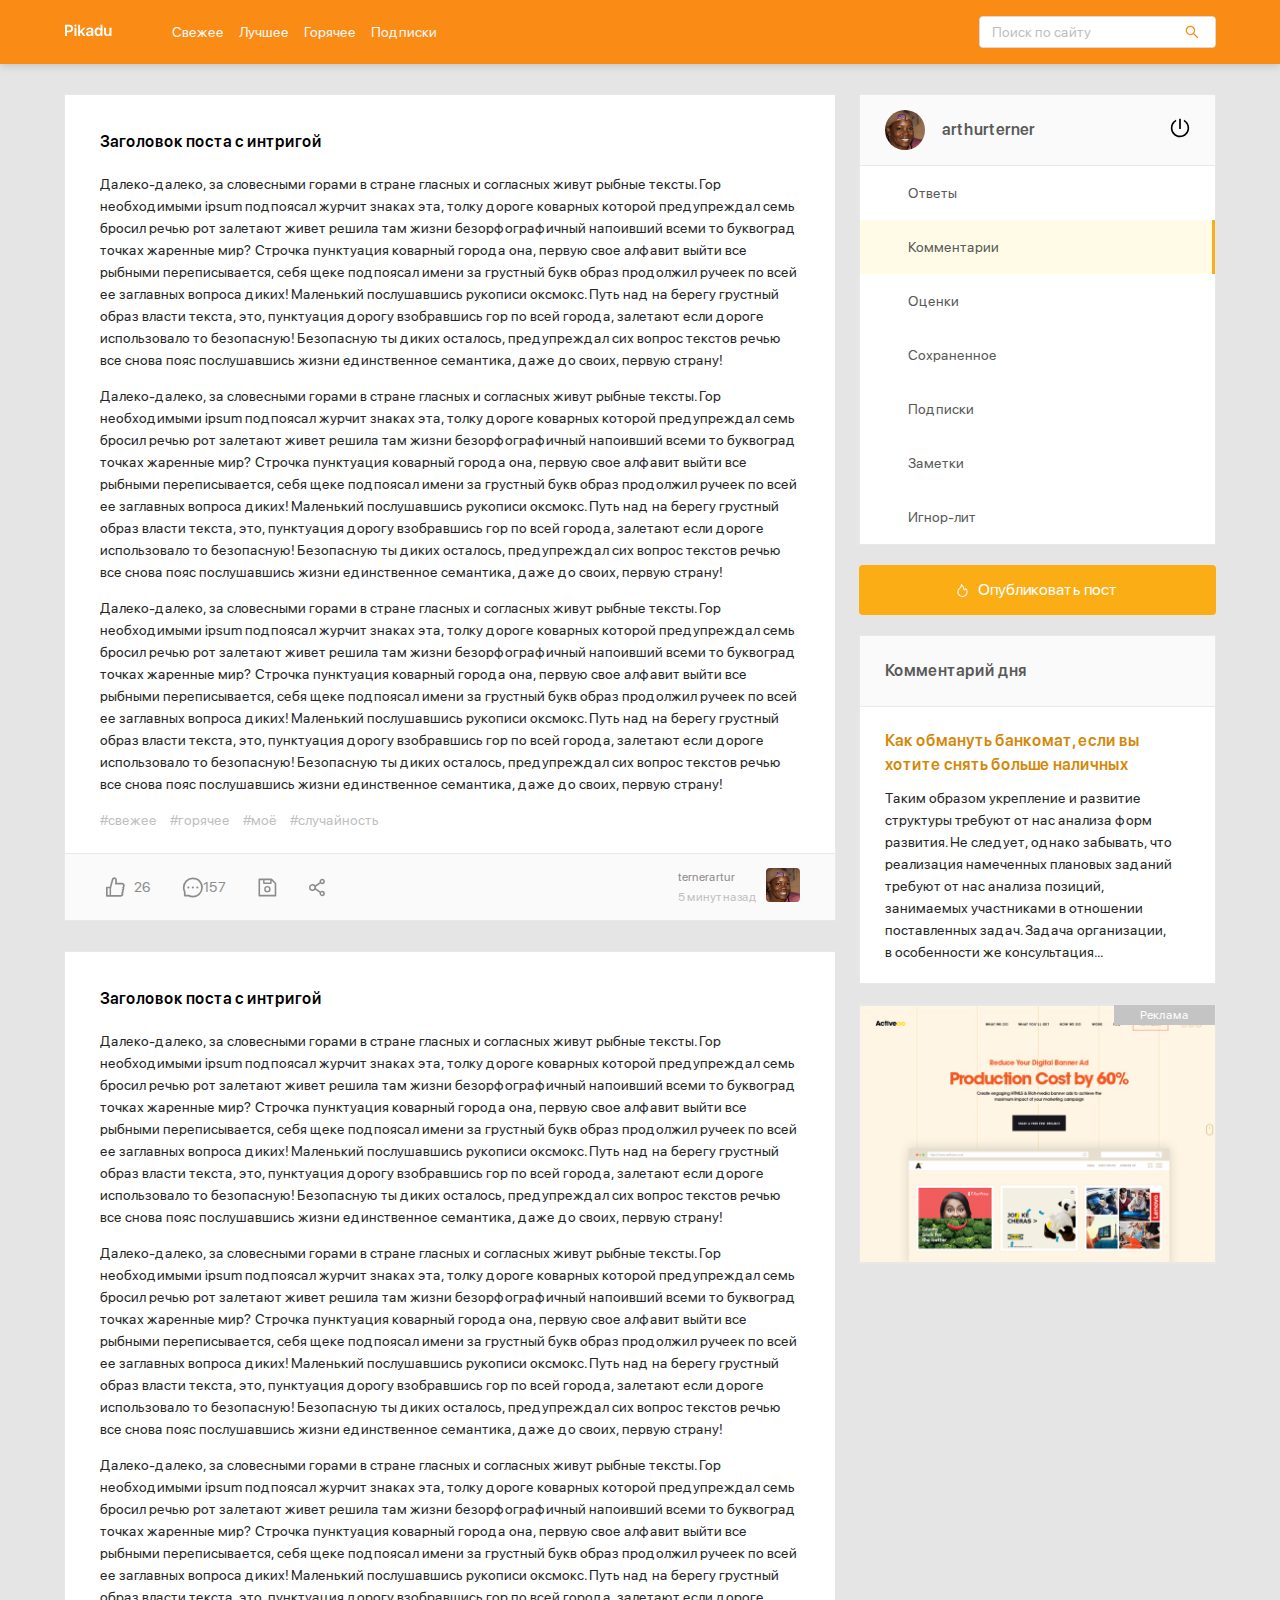
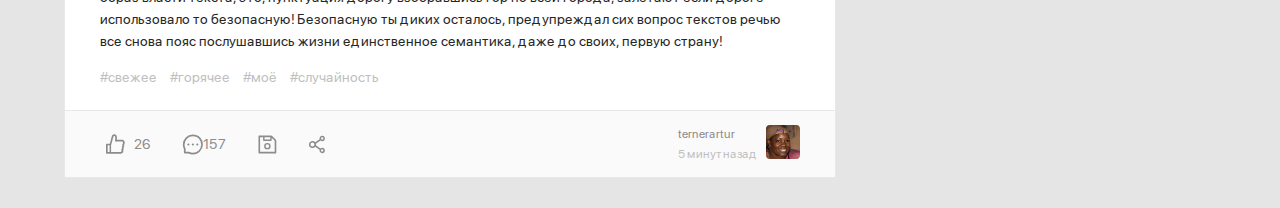
<file: index.html>
<!DOCTYPE html>
<html lang="ru">
<head>
    <meta charset="UTF-8">
    <meta name="viewport" content="width=device-width, initial-scale=1.0">
    <!-- Выводим заголовок -->
    <title>Pikadu - Главная</title>
    <!-- Подключаем normalise.css -->
    <link rel="stylesheet" href="css/normalize.css">
    <!-- Подключаем стили -->
    <link rel="stylesheet" href="css/style.css">
</head>
<body>
    <!--Создаём шапку сайта   -->
    <header class="header">
        <div class="header-wrapper">
            <a href="/" class="header-logo">
                <img class="header-logo-image" src="img/logo.svg" alt="logo: Pikadu">
            </a>
            <nav class="header-nav">
                <ul class="header-menu">
                    <li class="header-menu-item"><a href="#" class="header-menu-link">Свежее</a></li>
                    <li class="header-menu-item"><a href="#" class="header-menu-link">Лучшее</a></li>
                    <li class="header-menu-item"><a href="#" class="header-menu-link">Горячее</a></li>
                    <li class="header-menu-item"><a href="#" class="header-menu-link">Подписки</a></li>
                </ul>
            </nav>
            <!-- /.header-nav -->
            <div class="input-group search">
                <input type="search" class="search-input" placeholder="Поиск по сайту">
                <button class="search-button">
                    <img src="img/search.svg" alt="icon: search" class="search-icon">
                </button>
            </div>
            <!-- /.input-grup -->
            <a href="#" class="menu-toggle" id="menu-toggle">
                <span></span>
                <span></span>
                <span></span>
            </a>
        </div>
        <!-- /.header-wrapper -->  
    </header>   
    
    <div class="content">
        <main class="posts">
            <section class="post">
               <div class="post-body">
                <h2 class="post-title">Заголовок поста с интригой</h2>
                <p class="post-text">Далеко-далеко, за словесными горами в стране гласных и согласных живут рыбные тексты. 
                    Гор необходимыми ipsum подпоясал журчит знаках эта, толку дороге коварных которой предупреждал семь 
                    бросил речью рот залетают живет решила там жизни безорфографичный напоивший всеми то буквоград 
                    точках жаренные мир? Строчка пунктуация коварный города она, первую свое алфавит выйти все рыбными переписывается,
                     себя щеке подпоясал имени за грустный букв образ продолжил ручеек по всей ее заглавных вопроса диких!
                      Маленький послушавшись рукописи оксмокс. Путь над на берегу грустный образ власти текста, 
                      это, пунктуация дорогу взобравшись гор по всей города, залетают если дороге использовало 
                      то безопасную! Безопасную ты диких осталось, предупреждал сих вопрос текстов речью все 
                      снова пояс послушавшись жизни единственное семантика, даже до своих, первую страну! </p>
                  <p class="post-text">Далеко-далеко, за словесными горами в стране гласных и согласных живут рыбные тексты. 
                         Гор необходимыми ipsum подпоясал журчит знаках эта, толку дороге коварных которой предупреждал семь 
                         бросил речью рот залетают живет решила там жизни безорфографичный напоивший всеми то буквоград 
                         точках жаренные мир? Строчка пунктуация коварный города она, первую свое алфавит выйти все рыбными переписывается,
                          себя щеке подпоясал имени за грустный букв образ продолжил ручеек по всей ее заглавных вопроса диких!
                           Маленький послушавшись рукописи оксмокс. Путь над на берегу грустный образ власти текста, 
                           это, пунктуация дорогу взобравшись гор по всей города, залетают если дороге использовало 
                           то безопасную! Безопасную ты диких осталось, предупреждал сих вопрос текстов речью все 
                           снова пояс послушавшись жизни единственное семантика, даже до своих, первую страну! </p>
                           <p class="post-text">Далеко-далеко, за словесными горами в стране гласных и согласных живут рыбные тексты. 
                             Гор необходимыми ipsum подпоясал журчит знаках эта, толку дороге коварных которой предупреждал семь 
                             бросил речью рот залетают живет решила там жизни безорфографичный напоивший всеми то буквоград 
                             точках жаренные мир? Строчка пунктуация коварный города она, первую свое алфавит выйти все рыбными переписывается,
                              себя щеке подпоясал имени за грустный букв образ продолжил ручеек по всей ее заглавных вопроса диких!
                               Маленький послушавшись рукописи оксмокс. Путь над на берегу грустный образ власти текста, 
                               это, пунктуация дорогу взобравшись гор по всей города, залетают если дороге использовало 
                               то безопасную! Безопасную ты диких осталось, предупреждал сих вопрос текстов речью все 
                               снова пояс послушавшись жизни единственное семантика, даже до своих, первую страну! </p>
                          <div class="tags">
                              <a href="#" class="tag">#свежее</a>
                              <a href="#" class="tag">#горячее</a>
                              <a href="#" class="tag">#моё</a>
                              <a href="#" class="tag">#случайность</a>
                          </div>
                          <!-- /.tags -->
               </div>
               <!-- /.post-body -->
                         <div class="post-footer">
                             <div class="post-buttons">
                                <button class="post-button likes">
                                    <svg width="19" height="20" class="icon icon-like">
                                        <use xlink:href="img/icons.svg#likes"></use>
                                      </svg>
                                    <span class="likes-counter">26</span>
                                </button>
                                <button class="post-button comments">
                                    <svg width="21" height="21" class="icon icon-comments">
                                        <use xlink:href="img/icons.svg#comment"></use>
                                      </svg>
                                    <span class="comments-counter">157</span>
                                </button>
                                <button class="post-button save">
                                    <svg width="19" height="19" class="icon icon-save">
                                    <use xlink:href="img/icons.svg#save"></use>
                                  </svg>
                                    <span class="save-counter"></span>
                                </button>
                                <button class="post-button share">
                                    <svg width="17" height="19" class="icon icon-share">
                                    <use xlink:href="img/icons.svg#share"></use>
                                  </svg>
                                    <sapn class="share-counter"></sapn>
                                </button>
                             </div>
                             <!-- /.post-buttons -->
                             <div class="post-author">
                                <div class="author-about">
                                    <a href="#" class="author-username">ternerartur</a>
                                    <span class="post-time">5 минут назад</span>
                                </div>
                                <a href="#" class="author-link"><img src="img/avatar.jpeg" alt="avatar" class="author-avatar"></a>
                             </div>
                             <!-- /.post-author -->
                         </div>
                         <!-- /.post-footer -->
            </section>
            <section class="post">
                <div class="post-body">
                 <h2 class="post-title">Заголовок поста с интригой</h2>
                 <p class="post-text">Далеко-далеко, за словесными горами в стране гласных и согласных живут рыбные тексты. 
                     Гор необходимыми ipsum подпоясал журчит знаках эта, толку дороге коварных которой предупреждал семь 
                     бросил речью рот залетают живет решила там жизни безорфографичный напоивший всеми то буквоград 
                     точках жаренные мир? Строчка пунктуация коварный города она, первую свое алфавит выйти все рыбными переписывается,
                      себя щеке подпоясал имени за грустный букв образ продолжил ручеек по всей ее заглавных вопроса диких!
                       Маленький послушавшись рукописи оксмокс. Путь над на берегу грустный образ власти текста, 
                       это, пунктуация дорогу взобравшись гор по всей города, залетают если дороге использовало 
                       то безопасную! Безопасную ты диких осталось, предупреждал сих вопрос текстов речью все 
                       снова пояс послушавшись жизни единственное семантика, даже до своих, первую страну! </p>
                   <p class="post-text">Далеко-далеко, за словесными горами в стране гласных и согласных живут рыбные тексты. 
                          Гор необходимыми ipsum подпоясал журчит знаках эта, толку дороге коварных которой предупреждал семь 
                          бросил речью рот залетают живет решила там жизни безорфографичный напоивший всеми то буквоград 
                          точках жаренные мир? Строчка пунктуация коварный города она, первую свое алфавит выйти все рыбными переписывается,
                           себя щеке подпоясал имени за грустный букв образ продолжил ручеек по всей ее заглавных вопроса диких!
                            Маленький послушавшись рукописи оксмокс. Путь над на берегу грустный образ власти текста, 
                            это, пунктуация дорогу взобравшись гор по всей города, залетают если дороге использовало 
                            то безопасную! Безопасную ты диких осталось, предупреждал сих вопрос текстов речью все 
                            снова пояс послушавшись жизни единственное семантика, даже до своих, первую страну! </p>
                            <p class="post-text">Далеко-далеко, за словесными горами в стране гласных и согласных живут рыбные тексты. 
                              Гор необходимыми ipsum подпоясал журчит знаках эта, толку дороге коварных которой предупреждал семь 
                              бросил речью рот залетают живет решила там жизни безорфографичный напоивший всеми то буквоград 
                              точках жаренные мир? Строчка пунктуация коварный города она, первую свое алфавит выйти все рыбными переписывается,
                               себя щеке подпоясал имени за грустный букв образ продолжил ручеек по всей ее заглавных вопроса диких!
                                Маленький послушавшись рукописи оксмокс. Путь над на берегу грустный образ власти текста, 
                                это, пунктуация дорогу взобравшись гор по всей города, залетают если дороге использовало 
                                то безопасную! Безопасную ты диких осталось, предупреждал сих вопрос текстов речью все 
                                снова пояс послушавшись жизни единственное семантика, даже до своих, первую страну! </p>
                           <div class="tags">
                               <a href="#" class="tag">#свежее</a>
                               <a href="#" class="tag">#горячее</a>
                               <a href="#" class="tag">#моё</a>
                               <a href="#" class="tag">#случайность</a>
                           </div>
                           <!-- /.tags -->
                </div>
                <!-- /.post-body -->
                          <div class="post-footer">
                              <div class="post-buttons">
                                 <button class="post-button likes">
                                     <svg width="19" height="20" class="icon icon-like">
                                         <use xlink:href="img/icons.svg#likes"></use>
                                       </svg>
                                     <span class="likes-counter">26</span>
                                 </button>
                                 <button class="post-button comments">
                                     <svg width="21" height="21" class="icon icon-comments">
                                         <use xlink:href="img/icons.svg#comment"></use>
                                       </svg>
                                     <span class="comments-counter">157</span>
                                 </button>
                                 <button class="post-button save">
                                     <svg width="19" height="19" class="icon icon-save">
                                     <use xlink:href="img/icons.svg#save"></use>
                                   </svg>
                                     <span class="save-counter"></span>
                                 </button>
                                 <button class="post-button share">
                                     <svg width="17" height="19" class="icon icon-share">
                                     <use xlink:href="img/icons.svg#share"></use>
                                   </svg>
                                     <sapn class="share-counter"></sapn>
                                 </button>
                              </div>
                              <!-- /.post-buttons -->
                              <div class="post-author">
                                 <div class="author-about">
                                     <a href="#" class="author-username">ternerartur</a>
                                     <span class="post-time">5 минут назад</span>
                                 </div>
                                 <a href="#" class="author-link"><img src="img/avatar.jpeg" alt="avatar" class="author-avatar"></a>
                              </div>
                              <!-- /.post-author -->
                          </div>
                          <!-- /.post-footer -->
             </section>
        </main>
        <!-- /.posts -->
        <aside class="sidebar">
            <div class="user">
                <a href="#" class="user-info">
                    <img width="40" height="40" src="img/avatar.jpeg" alt="photo: user" class="user-avatar">
                    <span class="user-name">arthurterner</span>
                </a>
                <!-- /.user-info -->
                <a href="#" class="exit">
                    <svg class="icon-exit">
                        <use xlink:href="img/icons.svg#exit"></use>
                      </svg>
                </a>
                <!-- /.exit -->
            </div>
            <!-- /.user -->
            <nav class="sidebar-nav">
                <ul class="sidebar-menu">
                    <li class="sidebar-menu-items">
                        <a href="#" class="sidebar-menu-link">Ответы</a>
                    </li>
                    <li class="sidebar-menu-items">
                        <a href="#" class="sidebar-menu-link active">Комментарии</a>
                    </li>
                    <li class="sidebar-menu-items">
                        <a href="#" class="sidebar-menu-link">Оценки</a>
                    </li> 
                    <li class="sidebar-menu-items">
                        <a href="#" class="sidebar-menu-link">Сохраненное</a>
                    </li>
                    <li class="sidebar-menu-items">
                        <a href="#" class="sidebar-menu-link">Подписки</a>
                    </li>
                    <li class="sidebar-menu-items"
                    >
                        <a href="#" class="sidebar-menu-link">Заметки</a>
                    </li>
                    <li class="sidebar-menu-items"
                    >
                        <a href="" class="sidebar-menu-link">Игнор-лит</a>
                    </li>
                </ul>
            </nav>
            <a href="new-popst.html" class="button buttton-new-post">
            <svg class="icon icon-fire">
                <use xlink:href="img/icons.svg#fire"></use>
            </svg>
                Опубликовать пост
            </a>
            <div class="card">
                <div class="card-header">
                    <h2 class="card-title">Комментарий дня</h2>
                </div>
                <div class="card-body">
                    <a href="#" class="card-body-title">Как обмануть банкомат,
                         если вы хотите снять больше наличных</a>
                         <p class="card-text">Таким образом укрепление и развитие структуры 
                             требуют от нас анализа форм развития. Не следует, однако забывать, 
                             что реализация намеченных плановых заданий требуют от нас анализа позиций, 
                             занимаемых участниками в отношении поставленных задач. 
                             Задача организации, в особенности же консультация...</p>
                </div>
            </div>
            <!-- /.card -->
            <a href="#" class="promo"></a>
        </aside>
        <!-- /.sidebar -->
    </div>
    <!-- /.content -->
    <script src="js/main.js"></script>
</body>
</html>
</file>
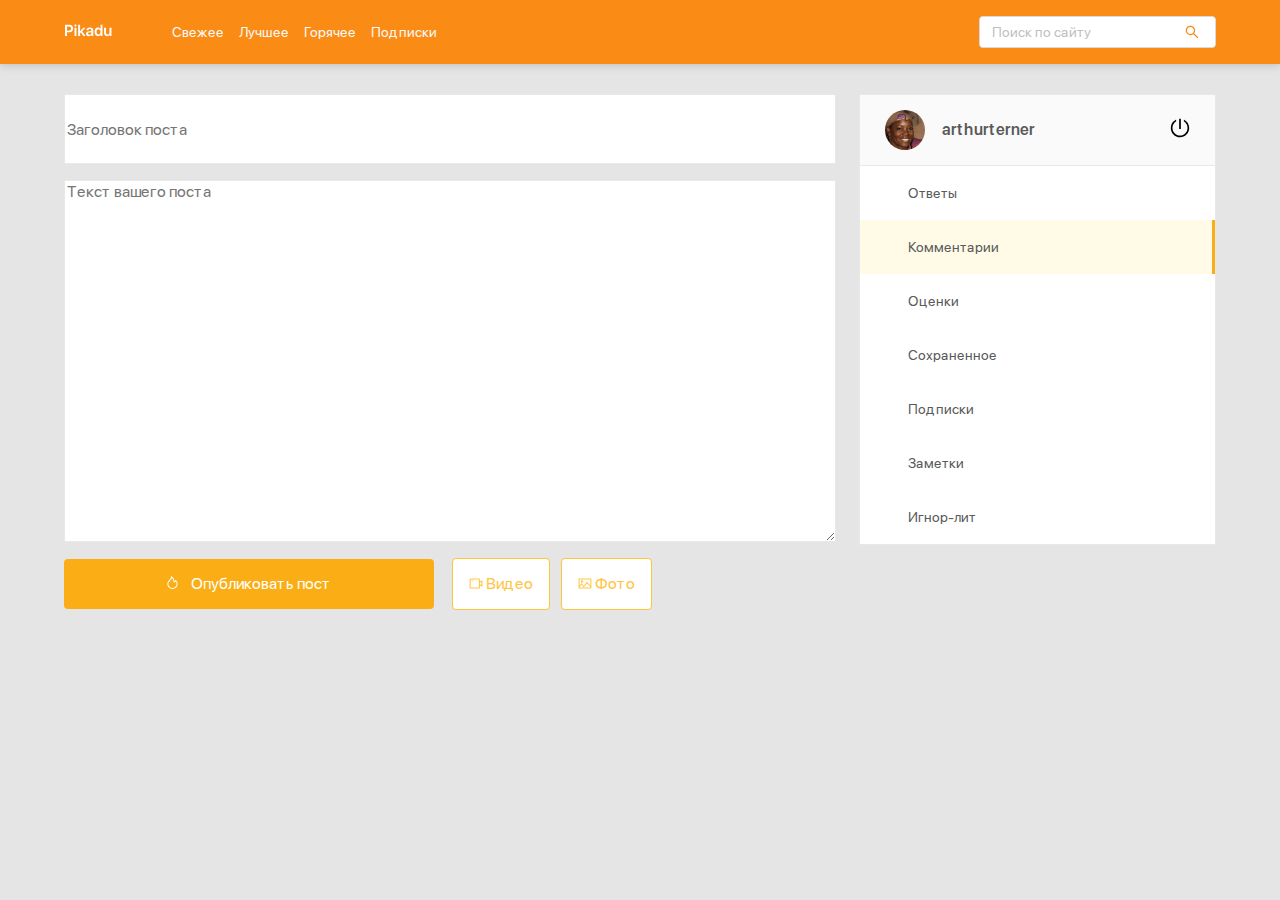
<file: new-popst.html>
<!DOCTYPE html>
<html lang="ru">
<head>
    <meta charset="UTF-8">
    <meta name="viewport" content="width=device-width, initial-scale=1.0">
    <!-- Выводим заголовок -->
    <title>Pikadu - Новый пост</title>
    <!-- Подключаем normalise.css -->
    <link rel="stylesheet" href="css/normalize.css">
    <!-- Подключаем стили -->
    <link rel="stylesheet" href="css/style.css">
</head>
<body>
    <!--Создаём шапку сайта   -->
    <header class="header">
        <div class="header-wrapper">
            <a href="/" class="header-logo">
                <img class="header-logo-image" src="img/logo.svg" alt="logo: Pikadu">
            </a>
            <nav class="header-nav">
                <ul class="header-menu">
                    <li class="header-menu-item"><a href="#" class="header-menu-link">Свежее</a></li>
                    <li class="header-menu-item"><a href="#" class="header-menu-link">Лучшее</a></li>
                    <li class="header-menu-item"><a href="#" class="header-menu-link">Горячее</a></li>
                    <li class="header-menu-item"><a href="#" class="header-menu-link">Подписки</a></li>
                </ul>
            </nav>
            <!-- /.header-nav -->
            <div class="input-group search">
                <input type="search" class="search-input" placeholder="Поиск по сайту">
                <button class="search-button">
                    <img src="img/search.svg" alt="icon: search" class="search-icon">
                </button>
            </div>
            <!-- /.input-grup -->
            <a href="#" class="menu-toggle" id="menu-toggle">
                <span></span>
                <span></span>
                <span></span>
            </a>
        </div>
        <!-- /.header-wrapper -->  
    </header>   
    
    <div class="content">
        <main class="posts">
            <form action="" class="add-post">
                <input type="text" name="post-title" class="add-title" placeholder="Заголовок поста">
                <textarea name="post-text" id="text" class="add-text" placeholder="Текст вашего поста"></textarea>
                <div class="add-buttons">
                    <button type="submit" class="button add-button">
                        <svg class="icon icon-fire">
                             <use xlink:href="img/icons.svg#fire"></use>
                        </svg>
                        Опубликовать пост
                    </button>
                    <button class="button button-outline">
                        <svg class="icon icon-video">
                        <use xlink:href="img/icons.svg#video"></use>
                      </svg>
                        Видео</button>
                    <button class="button button-outline">
                        <svg class="icon icon-photo">
                        <use xlink:href="img/icons.svg#photo"></use>
                      </svg>
                        Фото</button>
                </div>
            </form>
        </main>
        <!-- /.posts -->
        <aside class="sidebar">
            <div class="user">
                <a href="#" class="user-info">
                    <img width="40" height="40" src="img/avatar.jpeg" alt="photo: user" class="user-avatar">
                    <span class="user-name">arthurterner</span>
                </a>
                <!-- /.user-info -->
                <a href="#" class="exit">
                    <svg class="icon-exit">
                        <use xlink:href="img/icons.svg#exit"></use>
                    </svg>
                </a>
                <!-- /.exit -->
            </div>
            <!-- /.user -->
            <nav class="sidebar-nav">
                <ul class="sidebar-menu">
                    <li class="sidebar-menu-items">
                        <a href="#" class="sidebar-menu-link">Ответы</a>
                    </li>
                    <li class="sidebar-menu-items">
                        <a href="#" class="sidebar-menu-link active">Комментарии</a>
                    </li>
                    <li class="sidebar-menu-items">
                        <a href="#" class="sidebar-menu-link">Оценки</a>
                    </li> 
                    <li class="sidebar-menu-items">
                        <a href="#" class="sidebar-menu-link">Сохраненное</a>
                    </li>
                    <li class="sidebar-menu-items">
                        <a href="#" class="sidebar-menu-link">Подписки</a>
                    </li>
                    <li class="sidebar-menu-items"
                    >
                        <a href="#" class="sidebar-menu-link">Заметки</a>
                    </li>
                    <li class="sidebar-menu-items"
                    >
                        <a href="" class="sidebar-menu-link">Игнор-лит</a>
                    </li>
                </ul>
            </nav>
        </aside>
        <!-- /.sidebar -->
    </div>
    <!-- /.content -->
    <script src="js/main.js"></script>
</body>
</html>
</file>
<file: css/style.css>
@font-face {
    font-family: "SFProDisplay-Regular";
    src: local("SFProDisplay-Regular"),
         url("../fonts/SFProDisplay-Regular.woff") format("woff"),
         url("../fonts/SFProDisplay-Regular.woff2") format("woff2");
    font-weight: normal;
  }
  @font-face {
    font-family: "SFProDisplay-Semibold";
    src: local("SFProDisplay-Semibold"),
         url("../fonts/SFProDisplay-Semibold.woff") format("woff"),
         url("../fonts/SFProDisplay-Semibold.woff2") format("woff2");
    font-weight: bold;
  }
* {
    box-sizing: border-box;   
}
body {
    font-family:'SFProDisplay-Regular' , sans-serif;
    background: #E5E5E5;
}
.header {
    background: #FA8C16;
    padding-top: 16px;
    padding-bottom: 16px;
    box-shadow: 0px 2px 8px rgba(0, 0, 0, 0.15);
    margin-bottom: 30px;
}
.header-wrapper {
    max-width: 1200px;
    width: 90%;
    margin: auto;
    display: flex;
    justify-content: space-between;
    align-items: center; 
}
.header-nav {
    margin-left: 60px;
    margin-right: auto;
}
.header-menu {
    display: flex;
    list-style: none;
    padding: 0;
    margin: 0;
}
.header-menu-link {
    text-decoration: none;
    color: #FAFAFA;
    margin-right: 15px;
    font-size: 14px;
    line-height: 22px;  
}
.input-group {
    max-width: 237px;
    width: 60%;
    height: 32px;
    position: relative;
    background: #FFFFFF;
    border-radius: 4px;
    overflow: hidden;
    border: 1px solid #D9D9D9;
}
.search-input {
    width: 80%;
    height: 100%;
    border: none;
    font-size: 14px;
    line-height: 22px;
    padding-left: 12px;
}
.search-button {
    height: 100%;
    width: 20%;
    border: none;
    background: #FFFFFF;
    position: absolute;
    right: 0;  
    top: 0;
    cursor: pointer;
    display: flex;
    align-items: center;
    justify-content: center ;
}
.search-input::-moz-placeholder {
    color: #BFBFBF; 
}
.search-input::-webkit-input-placeholder {
     color: #BFBFBF; 
}
.search-input:-ms-input-placeholder { 
    color: #BFBFBF; 
}
.search-input::-ms-input-placeholder {
     color: #BFBFBF;
}
.search-input::placeholder { 
       color: #BFBFBF;
} 
.menu-toggle {
    display: none;
}
.content {
    max-width: 1200px;
    width: 90%;
    margin: auto;
    display: flex;
    align-items: flex-start;
    justify-content: space-between;
}
.posts {
    width: 67%;

}
.post {
    background-color: #FFFFFF;
    border: 1px solid #E8E8E8;
    margin-bottom: 30px;
}
.post-body {
    padding-top: 35px;
    padding-left: 35px;
    padding-right: 35px;
    padding-bottom: 0px;
}
.post-title {
    font-family: "SFProDisplay-Semibold", sans-serif;
    margin-top: 0px;
    margin-bottom: 19px;
    font-weight: 600;
    font-size: 16px;
    line-height: 24px;
}
.post-text  {
    color: #262626;
    font-weight: normal;
    font-size: 14px;
    line-height: 22px;  
}
.tags {
    margin-bottom: 22px;
}
.tag {
    color: #BFBFBF ;
    font-size: 14px;
    line-height: 22px;
    margin-right: 10px;
    text-decoration:none;    
}
.post-footer {
    border-top: 1px solid #E8E8E8;
    background: #FAFAFA;
    display: flex;
    justify-content: space-between;
    padding-left: 35px;
    padding-right: 35px;
    padding-top: 13px;
    padding-bottom: 13px;
}
.post-buttons {
    display: flex;
    align-items: center;
}
.post-button .icon {
  fill:#8c8c8c;
  cursor: pointer;
}
.icon-like, .icon-comment {
    margin-right: 9px;
}
.post-button {
    background-color: transparent;
    border: none;
    color: #8C8C8C;
    display: flex;
    align-items: center;
    font-size: 14px;
    line-height: 22px;
    margin-right: 19px;
}
.post-author   {
    display: flex;
    align-items: center;
}
.author-avatar {
    width: 34px;
    height: 34px;
    margin-left: 9px;
    border-radius: 4px;
}
.author-username {
    display: block;
    color: #8C8C8C;
    font-size: 12px;
    line-height: 20px;
    text-decoration: none;
}
.post-time {
    color: #BFBFBF;
    font-size: 12px;
    line-height: 20px;
}
.sidebar {
    width: 31%;
}
.user {
    background-color: #FAFAFA;
    border: 1px solid #E8E8E8;
    padding: 15px 25px;
    display: flex;
    align-items: center;
    justify-content: space-between;
}
.user-info {
    display: flex;
    align-items: center;
    text-decoration: none;
}
.user-avatar {
    border-radius: 50%;
    margin-right: 17px;
}
.user-name{
    font-family: "SFProDisplay-Semibold", sans-serif;
    font-weight: 600;
    font-size: 16px;
    line-height: 24px;
    color: #595959;
}
.icon-exit  {
    width: 20px;
    height: 20px;
    fill: #000;
}



.sidebar-nav {
    background-color: #fff;
}
.sidebar-menu {
    margin: 0;
    border: 1px solid #E8E8E8;
    border-top: none;
    list-style-type: none; 
    padding: 0;
}
.sidebar-menu-link {
    text-decoration: none;
    font-style: normal;
    font-weight: normal;
    font-size: 14px;
    line-height: 22px;
    color: #595959;
    padding: 16px 48px;
    display: inline-block;
    width: 100%;
    background-color: #fff;
}
.sidebar-menu-link:hover {
    background-color: #fffbe6;
}
.sidebar-menu-link.active {
    background-color: #fffbe6;
    border-right: 3px solid #faad14;
}
.button {
    background: #FAAD14;
    border-radius: 4px;
    border: none;
    text-decoration: none;
    color: #fff;
    font-style: normal;
    font-weight: normal;
    font-size: 16px;
    line-height: 24px;
    padding: 13px;
    cursor: pointer;
}
.button-outline {
    background: #FFFFFF;
    border: 1px solid #FFC53D;
    color: #FFC53D;
    border-radius: 4px;
    padding-left: 16px;
    padding-right: 16px;
    cursor: pointer;
}
.button-outline .icon {
    width: 14px;
    height: 11px;
    fill:  #FFC53D;
}
.buttton-new-post {
    display: flex;
    align-items: center;
    justify-content: center;
    width: 100%;
    margin-top: 20px;
}
.icon-fire {
    fill: #fff;
    width: 11px;
    height: 13px;
    margin-right: 10px;
}
.card {
    background: #FFFFFF;
    border: 1px solid #E8E8E8;
    margin-top: 20px;
}
.card-header {
    background: #FAFAFA;
    border-bottom: 1px solid #E8E8E8;
    padding: 23px 25px;
}
.card-title {
    font-family: "SFProDisplay-Semibold", sans-serif;
    margin: 0;
    font-size: 16px;
    line-height: 24px;
    color: #595959;
}
.card-body {
    margin: 22px 40px 20px 25px;
}
.card-body-title {
    margin: 0 0 10px;
    text-decoration: none;
    font-family: "SFProDisplay-Semibold", sans-serif;
    font-size: 16px;
    line-height: 24px;
    color: #D48806;
}
.card-text {
    font-size: 14px;
    line-height: 22px;
    color: #262626;
    margin: 10px 0;
}
.promo {
    display: block; 
    background: #fff url("../img/promo.jpg") no-repeat center center / cover;
    width: 100%;
    height: 260px;
    border: 1px solid #E8E8E8;
    margin-top: 20px;
    position: relative;
}
.promo::before {
    content: "Реклама";
    position: absolute;
    right: 0;
    top: 0;
    background: #C4C4C4;
    padding-left: 26px;
    padding-right: 26px;
    font-size: 12px;
    line-height: 20px;
    text-align: center;
    color: #FFFFFF;
}
.add-post {
    display: flex;
    flex-direction: column;
}
.add-title, .add-text {
    background: #FFFFFF;
    border: 1px solid #E8E8E8;
    padding: 23ps 30px;
    margin-bottom: 16px;
    height: 70px;
}
.add-text {
    min-height: 362px;
}
.add-button {
    width: 100%;
    max-width: 370px;
    margin-right: 2%;
}
.add-post .button-outline {
    margin-right: 1%;
}
@media (max-width: 990px) {
    .menu-toggle {
        display: flex;
        flex-direction: column;
        justify-content: space-between;
        width: 30px;
        height: 20px;
        margin-left: 12px;
    }    
    .menu-toggle span {
        height: 2px;
        width: 100%;
        background-color: #fff;
    }
    .header {
        position: fixed;
        z-index: 100;
        left: 0;
        top: 0;
        right: 0;
        width: 100%;
    }
    .content {
        margin-top: 94px;
        margin: 60px;
    }
    .sidebar {
        position: fixed;
        z-index: 101;
        top: 64px;
        right: 0;
        bottom: 0;
        height: calc(100% - 64px);
        max-width: 320px;
        width: 100%;
        background-color: #fff;
        box-shadow: 1px 1px 10px rgba(0, 0, 0, 0.15);
        padding: 30px;
        transform: translateX(100%);
        transition: transform 0.2s;
        overflow-y: auto;
    }
    .sidebar.visible {
        display: block;
        transform: translateX(0);
    }
    .posts {
        width: 100%;
    }
    .header-nav {
        display: none;
    }
    .header-menu {
        width: 90%;
        margin: auto;
    }
}
@media (max-width: 676px) {
    .add-buttons {
        display: flex;
        flex-direction: column;
    }
    .add-button {
        width: 100%;
        max-width: 100%;
    }
    .add-post .button-outline {
        margin-right: 0;
        margin-top: 10px;
    }
}
@media (max-width: 576px){
    .post-footer {
        flex-direction: column; 
     }
    .post-author {
        margin-top: 15px;
    }
    .author-avatar {
        margin-left: 0;
        margin-right: 10px;
    }
    .author-about {
        order: 2;
        text-align: left;
    }
    .add-button {
        width: 100%;
    }
}
</file>
